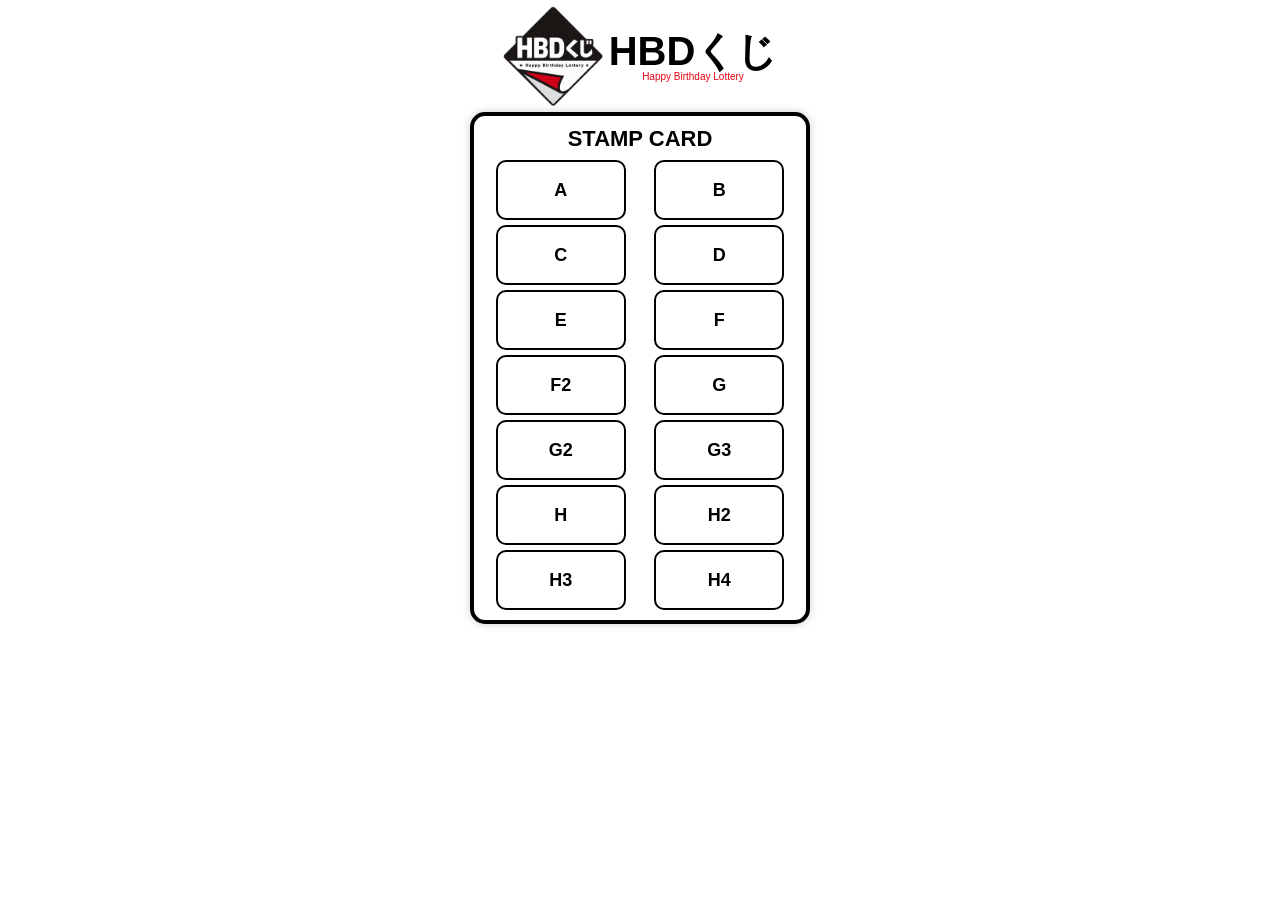
<file: index.html>
<!DOCTYPE html>
<html lang="ja">
<head>
  <meta name="viewport" content="width=device-width, initial-scale=1.0">
  <meta charset="UTF-8">
  <title>HBDくじ</title>
  <link rel="stylesheet" href="style.css">
</head>
<body>

  <div class="header">
    <img src="logo.png" class="logo" alt="ロゴ">

    <div class="title">
      <h1>HBDくじ</h1>
      <p class="sub">Happy Birthday Lottery</p>
    </div>
  </div>

  <div class="card">
    

    <h2>STAMP CARD</h2>

    <div class="stamp-grid">

      <div class="stamp" id="A">A</div>
      <div class="stamp" id="B">B</div>
      <div class="stamp" id="C">C</div>
      <div class="stamp" id="D">D</div>
      <div class="stamp" id="E">E</div>
      <div class="stamp" id="F">F</div>
      <div class="stamp" id="F2">F2</div>
      <div class="stamp" id="G">G</div>
      <div class="stamp" id="G2">G2</div>
      <div class="stamp" id="G3">G3</div>
      <div class="stamp" id="H">H</div>
      <div class="stamp" id="H2">H2</div>
      <div class="stamp" id="H3">H3</div>
      <div class="stamp" id="H4">H4</div>


    </div>

  </div>

 <button id="stampButton" class="stamp-btn" style="display:none;">
  PUSH!!
</button>

  <script src="script.js"></script>
</body>
</html>
</file>
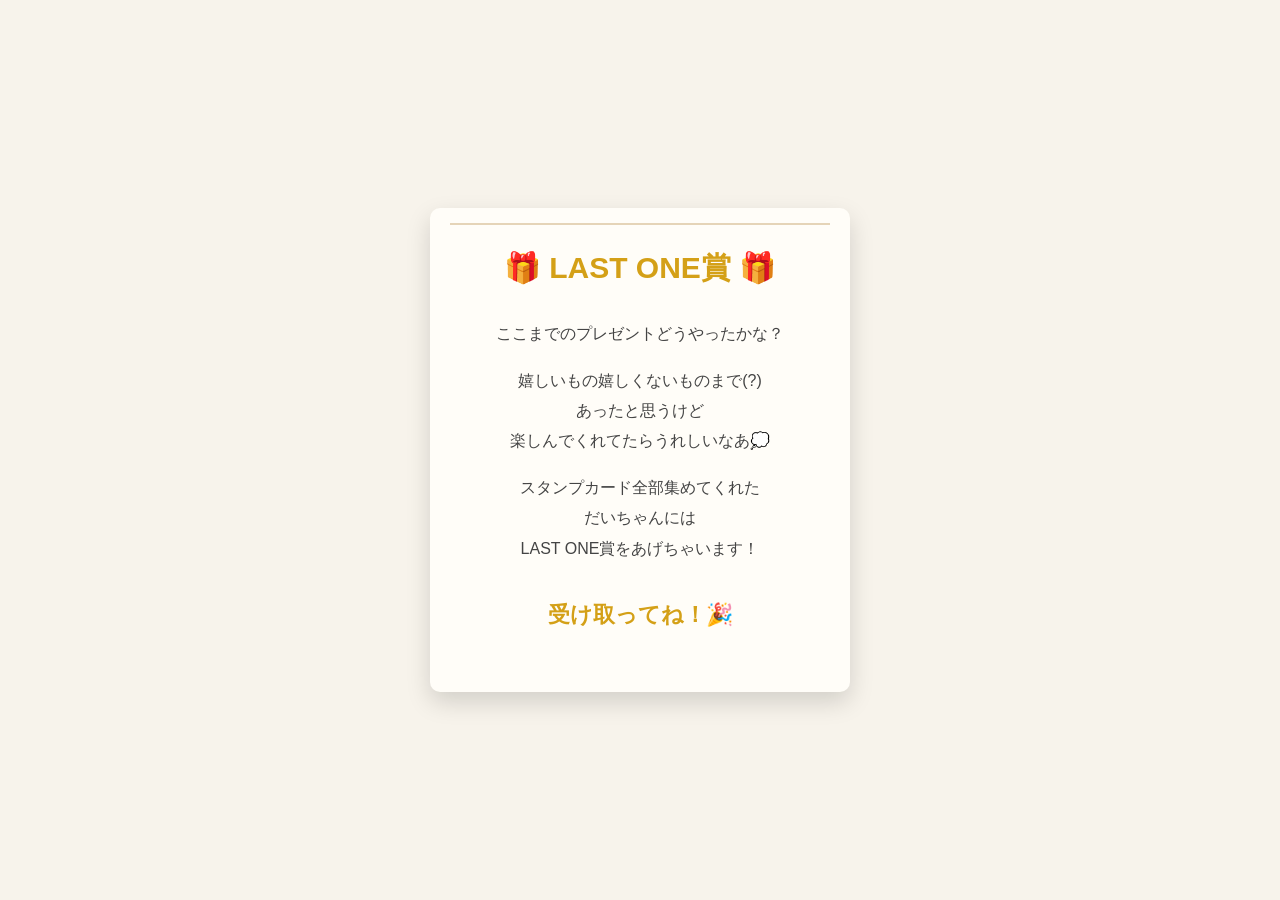
<file: lastone.html>
<!DOCTYPE html>
<html lang="ja">
<head>
  <meta charset="UTF-8">
  <meta name="viewport" content="width=device-width, initial-scale=1.0">
  <title>LAST ONE賞</title>

  <style>
    *{
      margin:0;
      padding:0;
      box-sizing:border-box;
    }

    body{
      background:#f7f3eb;
      font-family: "Hiragino Sans", sans-serif;
      display:flex;
      justify-content:center;
      align-items:center;
      min-height:100vh;
      padding:20px;
    }

    .letter{
      background:#fffdf8;
      width:100%;
      max-width:420px;
      padding:40px 30px;
      border-radius:10px;
      box-shadow:0 10px 25px rgba(0,0,0,.15);
      text-align:center;
      position:relative;
    }

    .letter::before{
      content:"";
      position:absolute;
      top:15px;
      left:20px;
      right:20px;
      border-top:2px solid #e5d4b8;
    }

    h1{
      color:#d4a017;
      font-size:30px;
      margin-bottom:30px;
    }

    p{
      font-size:16px;
      line-height:1.9;
      color:#444;
      margin-bottom:16px;
    }

    .last{
      margin-top:30px;
      font-size:22px;
      font-weight:bold;
      color:#d4a017;
    }
  </style>
</head>
<body>

<div class="letter">

<h1>🎁 LAST ONE賞 🎁</h1>

<p>
ここまでのプレゼントどうやったかな？
</p>

<p>
嬉しいもの嬉しくないものまで(?)<br>
あったと思うけど<br>
楽しんでくれてたらうれしいなあ💭
</p>

<p>
スタンプカード全部集めてくれた<br>
だいちゃんには<br>
LAST ONE賞をあげちゃいます！
</p>

<p class="last">
受け取ってね！🎉
</p>

</div>

</body>
</html>
</file>
<file: style.css>
*{
  margin:0;
  padding:0;
  box-sizing:border-box;
  font-family:Arial, sans-serif;
}

body{
  background:#fff;
  text-align:center;
}

.header{
  display:flex;
  justify-content:center;
  align-items:center;
  gap:6px;
  margin:6px auto;
}

.logo{
  width:100px;
  height:auto;
}

.title h1{
  text-align:left;
  font-size:40px;
  font-weight:900;
  line-height:1;
}

.sub{
  color:#e60012;
  font-size:10px;
}

.card{
  width:95%;
  max-width:340px;
  margin:6px auto;
  padding:10px;
  background:#fff;
  border:4px solid #000;
  border-radius:15px;
  box-shadow:0 0 8px rgba(0,0,0,.2);
}

h2{
  font-size:22px;
  margin-bottom:8px;
}

.stamp-grid{
  display:grid;
  grid-template-columns:repeat(2,1fr);
  gap:5px;
  justify-items:center;
}

.stamp{
  width:130px;
  height:60px;
  border:2px solid #000;
  border-radius:10px;
  display:flex;
  justify-content:center;
  align-items:center;
  font-size:18px;
  font-weight:bold;
  position:relative;
}

.stamp.active{
  background:#e60012;
  color:#fff;
  border:none;
}

@keyframes stampPop{
  0%{
    transform:scale(3) rotate(-12deg);
    opacity:0;
  }
  40%{
    transform:scale(.8) rotate(-8deg);
    opacity:1;
  }
  60%{
    transform:scale(1.15) rotate(-10deg);
  }
  80%{
    transform:scale(.95) rotate(-10deg);
  }
  100%{
    transform:scale(1) rotate(-10deg);
    opacity:1;
  }
}

.stamp img{
  position:absolute;
  width:60%;
  animation:stampPop .5s cubic-bezier(.2,1.4,.4,1);
}

.stamp-btn{
  display:none;
  justify-content:center;
  align-items:center;

  width:170px;
  height:52px;
  margin:10px auto;

  background:#fff;
  color:#e60012;

  border:4px solid #000;
  border-radius:16px;

  font-size:20px;
  font-weight:bold;

  cursor:pointer;

  box-shadow:0 5px 0 #000;
  transition:.15s;
}

.stamp-btn:hover{
  transform:translateY(-2px);
}

.stamp-btn:active{
  transform:translateY(5px);
  box-shadow:0 2px 0 #000;
}
</file>
